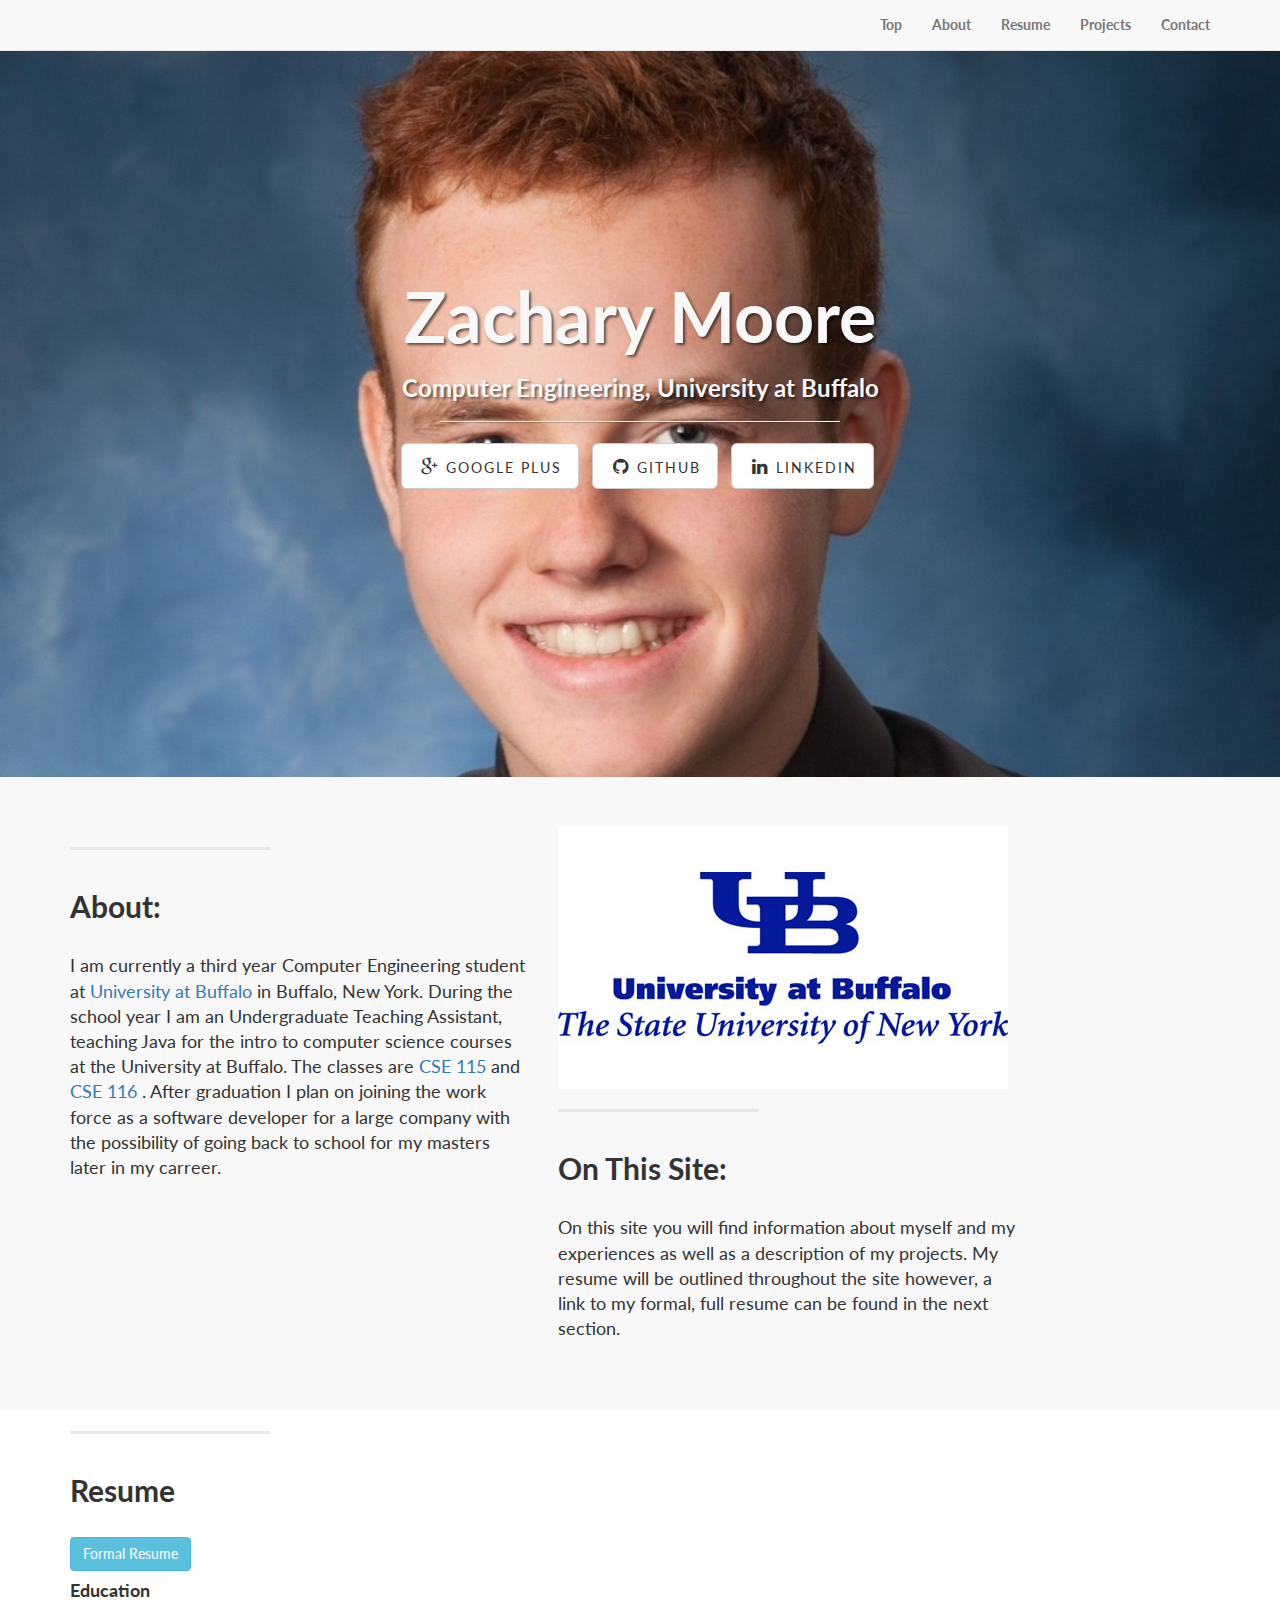
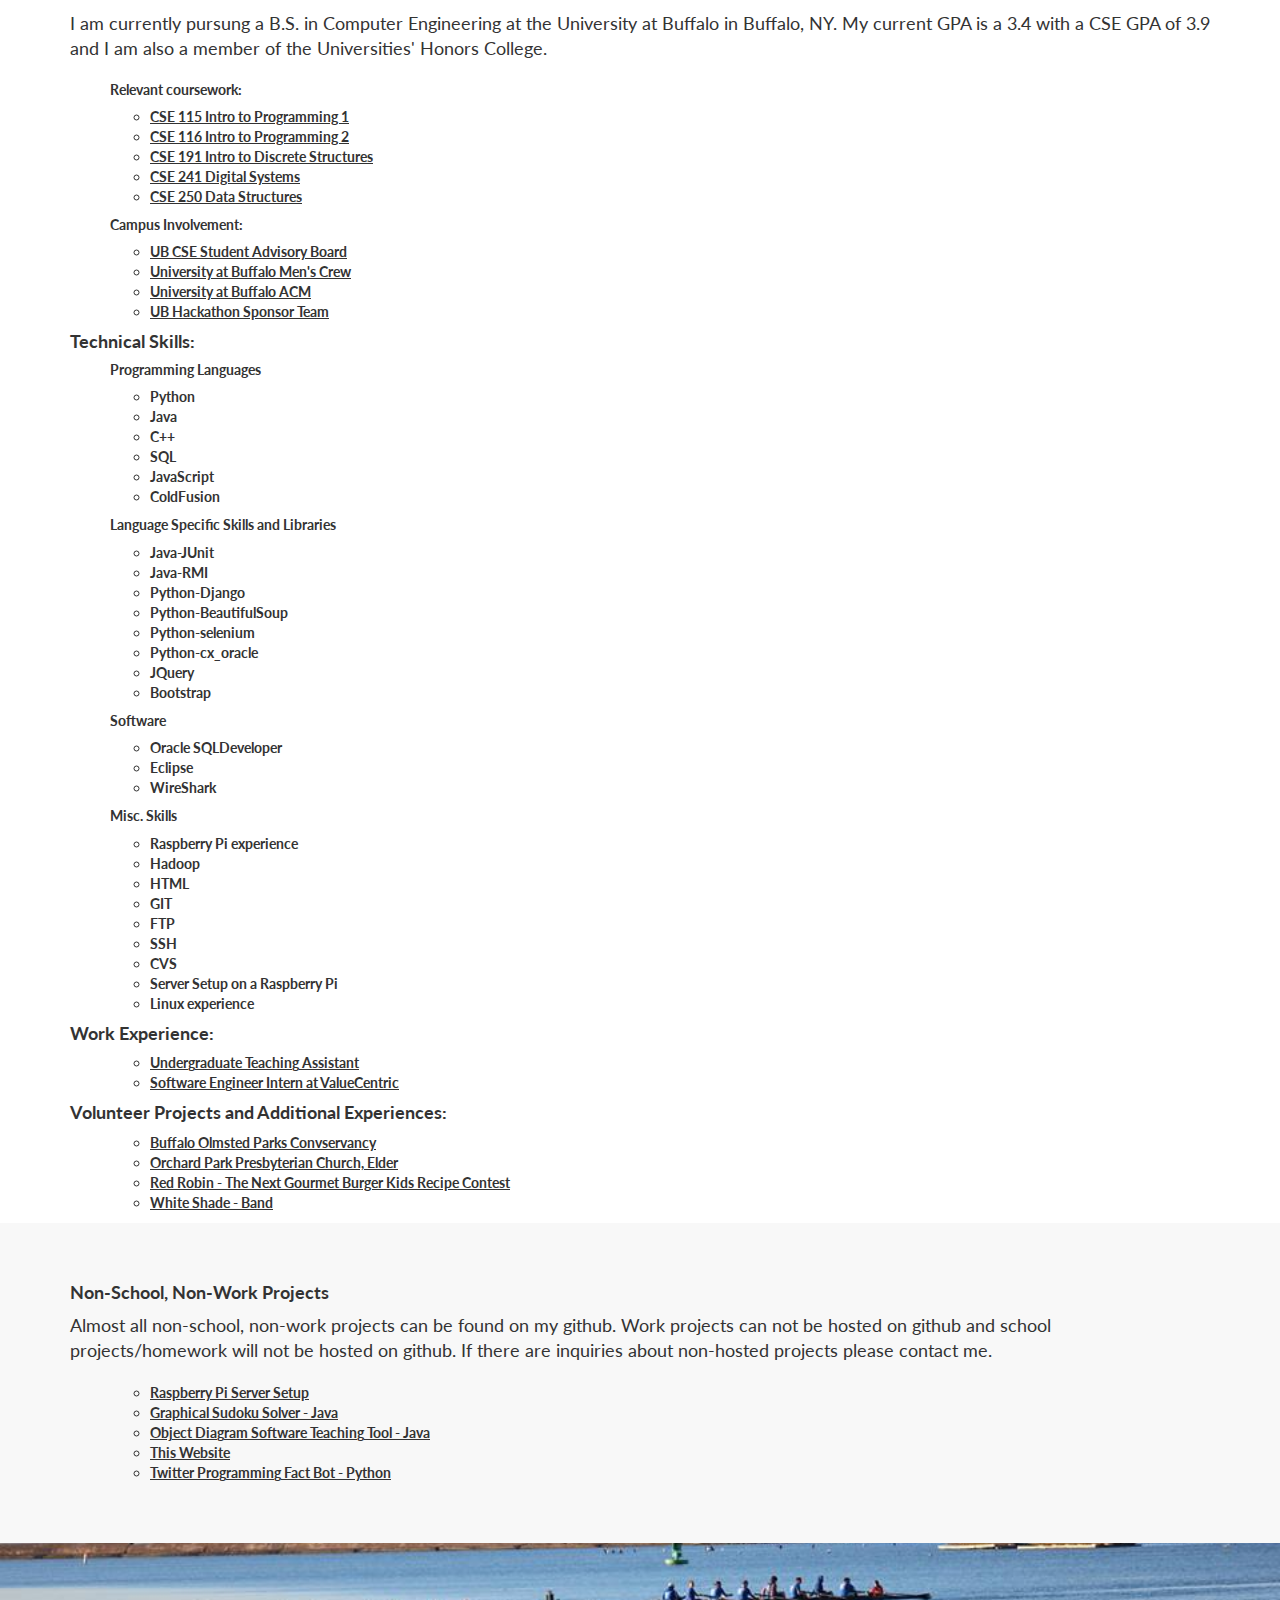
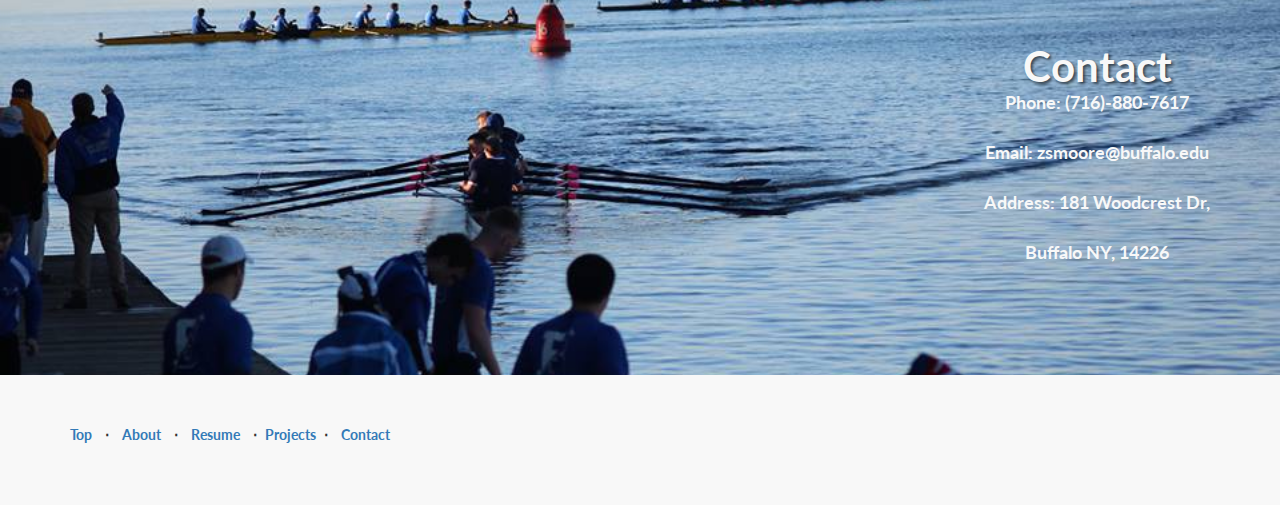
<file: website1.0/index.html>
<!DOCTYPE html>
<html lang="en">

<head>

    <meta charset="utf-8">
    <meta http-equiv="X-UA-Compatible" content="IE=edge">
    <meta name="viewport" content="width=device-width, initial-scale=1">
    <meta name="description" content="">
    <meta name="author" content="">

    <title>Zachary Moore</title>

    <!-- Bootstrap Core CSS -->
    <link href="css/bootstrap.min.css" rel="stylesheet">

    <!-- Custom CSS -->
    <link href="css/landing-page.css" rel="stylesheet">

    <!-- Custom Fonts -->
    <link href="font-awesome/css/font-awesome.min.css" rel="stylesheet" type="text/css">
    <link href="http://fonts.googleapis.com/css?family=Lato:300,400,700,300italic,400italic,700italic" rel="stylesheet" type="text/css">


</head>

<body>

    <!-- Navigation -->
    <nav class="navbar navbar-default navbar-fixed-top topnav" role="navigation">
        <div class="container topnav">
            <!-- Brand and toggle get grouped for better mobile display -->
            <div class="navbar-header">
                <button type="button" class="navbar-toggle" data-toggle="collapse" data-target="#bs-example-navbar-collapse-1">
                    <span class="sr-only">Toggle navigation</span>
                    <span class="icon-bar"></span>
                    <span class="icon-bar"></span>
                    <span class="icon-bar"></span>
                </button>
                
            </div>
            <!-- Collect the nav links, forms, and other content for toggling -->
            <div class="collapse navbar-collapse" id="bs-example-navbar-collapse-1">
                <ul class="nav navbar-nav navbar-right">
                    <li>
                        <a href="#top">Top</a>
                    </li>
                    <li>
                        <a href="#about">About</a>
                    </li>
                    <li>
                        <a href="#resume">Resume</a>
                    </li>
                    <li>
                        <a href="#projects">Projects</a>
                    </li>
                    <li>
                        <a href="#contact">Contact</a>
                    </li>
                </ul>
            </div>
            <!-- /.navbar-collapse -->
        </div>
        <!-- /.container -->
    </nav>


    <!-- Header -->
    <a name="top"></a>
    <div class="intro-header img-responsive">
        <div class="container">

            <div class="row">
                <div class="col-lg-12">
                    <div class="intro-message">
                        <h1>Zachary Moore</h1>
                        <h3>Computer Engineering, University at Buffalo</h3>
                        <hr class="intro-divider">
                        <ul class="list-inline intro-social-buttons">
                            <li>
                                <a href="https://plus.google.com/118118641404265965986" class="btn btn-default btn-lg"><i class="fa fa-google-plus fa-fw"></i> <span class="network-name">Google Plus</span></a>
                            </li>
                            <li>
                                <a href="https://github.com/zsmoore" class="btn btn-default btn-lg"><i class="fa fa-github fa-fw"></i> <span class="network-name">Github</span></a>
                            </li>
                            <li>
                                <a href="https://www.linkedin.com/in/zachary-moore-258a3310a" class="btn btn-default btn-lg"><i class="fa fa-linkedin fa-fw"></i> <span class="network-name">Linkedin</span></a>
                            </li>
                        </ul>
                    </div>
                </div>
            </div>

        </div>
        <!-- /.container -->

    </div>
    <!-- /.intro-header -->

    <!-- Page Content -->

    <a name="about"></a>
    <div class="content-section-a">

        <div class="container">
            <div class="row">
                <div class="col-lg-5  col-sm-6">
                    <hr class="section-heading-spacer">
                    <div class="clearfix"></div>
                    <h2 class="section-heading">About:</h2>
                    <p class="lead">I am currently a third year Computer Engineering student at 
                    <a class="textLink" target="blank" href="http://www.buffalo.edu">University at Buffalo</a>
                    in Buffalo, New York.  During the school year I am an Undergraduate Teaching Assistant, teaching Java for the intro to computer science courses at the University at Buffalo.  The classes are 
                    <a class="textLink" target="blank" href="http://www.undergrad-catalog.buffalo.edu/courses/?abbr=CSE&num=115">CSE 115</a> 
                    and 
                    <a class="textLink" target="blank" href="http://www.undergrad-catalog.buffalo.edu/courses/?abbr=CSE&num=116">CSE 116</a>
                    .
                    After graduation I plan on joining the work force as a software developer for a large company with the possibility of going back to school for my masters later in my carreer.
                    </p>
                </div>
                <div class="col-lg-5 col-sm-6">
                    <img class="img-responsive" src="img/UBLOGO.jpeg" alt="">
                </div>
                <div class="col-lg-5 col-sm-6">
                    <hr class="section-heading-spacer">
                    <div class="clearfix"></div>
                    <h2 class="section-heading">On This Site:</h2>
                    <p class="lead">On this site you will find information about myself and my experiences as well as a description of my projects.  My resume will be outlined throughout the site however, a link to my formal, full resume can be found in the next section.
                    </p>
                </div>
            </div>
        </div>

    </div>



    <a name="resume"></a>
    <div class=content-section-b">

        <div class="container">
            <div class="col">
                <div class="row-center">
                    <hr class="section-heading-spacer">
                    <div class="clearfix"></div>
                    <h2 class="section-heading">Resume</h2>
                    <a class="btn btn-info" target="blank" href="https://drive.google.com/file/d/0BxFweanS_CP-RWp1a0F5Z29BUUE/view?usp=sharing">Formal Resume</a>
                    <h4>Education</h4>
                    <p class="lead">
                        I am currently pursung a B.S. in Computer Engineering at the University at Buffalo in Buffalo, NY.  My current GPA is a 3.4 with a CSE GPA of 3.9 and I am also a member of the Universities' Honors College.
                    </p>
                    <ul>
                        <h5>Relevant coursework:</h5>
                    </ul> 
                        <ul id="coursework">                        
                           <ul> 
                            <li class="courseTitle">CSE 115 Intro to Programming 1</li>
                                <li style="display: none;" class="courseDescription">
                                    Intro to programming taught in Java.  A course that I enjoyed so much I decided to apply, and was accepted as a TA for the course.
                                </li>                            
                            </ul>

                            <ul>
                            <li class="courseTitle">CSE 116 Intro to Programming 2</li>
                                <li style="display: none;" class="courseDescription">
                                    Intro to programming 2 taught in Java as well.  More in-depth Java as well as basic data structure discussion.  I also am a TA for this course.
                                </li>
                           </ul>

                           <ul>
                            <li class="courseTitle">CSE 191 Intro to Discrete Structures</li>
                                <li style="display: none;" class="courseDescription">
                                    Basic Logic course as well as intro to algorithms with in-depth processor architecture discussion.
                                </li>
                            </ul>

                            <ul>
                            <li class="courseTitle">CSE 241 Digital Systems</li>
                                <li style="display: none;" class="courseDescription">
                                    Intro into basic systems as well as how low-level machines work.  Gained knowledge in verilog.
                                </li>
                            </ul>

                            <ul>
                            <li class="courseTitle">CSE 250 Data Structures</li>
                                <li style="display: none;" class="courseDescription">
                                    In-depth data structures course.  Very project oriented. Gained knowledge in C++ as well as Python.  Also gained a vast amount of knowledge on data structures.
                                </li>
                            </ul>

                        </ul>
                    <ul>
                        <h5>Campus Involvement:</h5>
                    </ul>
                    <ul id="involvement">
                        <ul>
                            <li class="courseTitle">UB CSE Student Advisory Board</li>
                                <li style="display: none;" class="courseDescription">
                                    From Summer 2016 - Present.
                                    <p></p>
                                    Elected onto Advisory Board and recommended by CSE faculty.
                                    <p></p>
                                    Advise Director of Undergraduate Studies on any issues related to undergrads.
                                    <p></p>
                                    Help organize CS Ed Week.
                                    <p></p>
                                    Sounding board for the Director of Undergraduate studies to get quick feedback on undergrad issues.
                                </li>
                        </ul>
                        <ul>
                            <li class="courseTitle">University at Buffalo Men's Crew</li>
                                <li style="display: none;" class="courseDescription">
                                    From September 2014 - June 2015.
                                    <p></p> 
                                    Learned to prioritize assignments by managing time between academics and athletics.
                                    <p></p>
                                    Learned to communicate, motivate, and direct teammates in diverse ways to a variety of personalities.
                                    <p></p>
                                    Received criticism constrictively to persevere through adversity.
                                </li>
                         </ul>

                         <ul>
                            <li class="courseTitle">University at Buffalo ACM</li>
                                <li style="display: none;" class="courseDescription">
                                    Attend meetings and vote on important topics and upcoming events.
                                </li>
                         </ul>

                         <ul>
                            <li class="courseTitle">UB Hackathon Sponsor Team</li>
                                <li style="display: none;" class="courseDescription">
                                    Call various companies in an effort to get sponsorship for UB's annual Hackathon.
                                </li>
                         </ul>

                     </ul>

                    <h4>Technical Skills:</h4>          
                        <ul>
                            <h5>Programming Languages</h5>
                                <ul>
                                   <li>Python</li>
                                   <li>Java</li>
                                   <li>C++</li>
                                   <li>SQL</li>
                                   <li>JavaScript</li>
                                   <li>ColdFusion</li>
                                </ul>
                            <h5>Language Specific Skills and Libraries</h5>
                                <ul>
                                    <li>Java-JUnit</li>
                                    <li>Java-RMI</li>
                                    <li>Python-Django</li>
                                    <li>Python-BeautifulSoup</li>
                                    <li>Python-selenium</li>
                                    <li>Python-cx_oracle</li>
                                    <li>JQuery</li>
                                    <li>Bootstrap</li>
                                </ul>
                            <h5>Software</h5>
                                <ul>
                                    <li>Oracle SQLDeveloper</li>
                                    <li>Eclipse</li>
                                    <li>WireShark</li>
                                </ul>
                            <h5>Misc. Skills</h5>
                                <ul>
                                    <li>Raspberry Pi experience</li>
                                    <li>Hadoop</li>
                                    <li>HTML</li>
                                    <li>GIT</li>
                                    <li>FTP</li>
                                    <li>SSH</li>
                                    <li>CVS</li>
                                    <li>Server Setup on a Raspberry Pi</li>
                                    <li>Linux experience</li>
                                </ul>
                        </ul>
                    <h4>Work Experience:</h4>
                        <ul id="workExperience">
                            <ul>
                                <li class="courseTitle">Undergraduate Teaching Assistant</li>
                                    <li style="display: none;" class="courseDescription">
                                        August 2015 - Present
                                        <p></p>
                                        Taught Intro to Programming 1 and 2 to labs of 30 Students.
                                        <p></p>
                                        Provided weekly office hours for struggling students.
                                        <p></p>
                                        Planned and held review sessions for tests.
                                    </li>
                            </ul>
                            <ul>
                                <li class="courseTitle">Software Engineer Intern at ValueCentric</li>
                                    <li style="display: none;" class="courseDescription">
                                        May 2016 - September 2016
                                        <p></p>
                                        Gained knowledge and worked with Oracle database and SQL.
                                        <p></p>
                                        Reinforced and increased knowledge in Python porgramming.
                                        <p></p>
                                        Gained knowledge in web crawling and learned how to use various python libraries to assist in the goal.
                                        <p></p>
                                        Learned Web Development using Python and Django as well as javascript, Jquery, and HTML.
                                        <p></p>
                                        Helped develop a proof of concept project with Hadoop.
                                    </li>
                            </ul>
                        </ul>
                    <h4>Volunteer Projects and Additional Experiences:</h4>
                        <ul id="volExp">
                            <ul>
                                <li class="courseTitle">Buffalo Olmsted Parks Convservancy</li>
                                    <li style="display: none;" class="courseDescription">
                                        September 2014 - December 2014
                                        <p></p>
                                        Helped clean up parks around Buffalo.
                                        <p></p>
                                        Communicated with citizens around the parks to teach about the issues at hand.
                                    </li>
                            </ul>
                            
                            <ul>
                                <li class="courseTitle">Orchard Park Presbyterian Church, Elder</li>
                                    <li style="display: none;" class="courseDescription">
                                        December 2010 - February 2012
                                        <p></p>
                                        Youngest member elected to the board of Elders which leads the church.
                                        <p></p>
                                        Learned how to make decisions for a large group of individuals.
                                        <p></p>
                                        Gained public speaking experience.
                                        <p></p>
                                        Gained confidence when dealing with a variety of aged individuals.
                                    </li>
                            </ul>

                            <ul>
                                <li class="courseTitle">Red Robin - The Next Gourmet Burger Kids Recipe Contest</li>
                                    <li style="display: none;"class="courseDescription">
                                        2007
                                        <p></p>
                                        Created a Burger Recipe which was chosen as second best out of the entire country.
                                        <p></p>
                                        Demonstrated drive and creativity at the young age of 11.
                                        <p></p>
                                        Reinforced desire to create and experiment with new experiences.
                                    </li>
                            </ul>
                            <ul>
                                <li class="courseTitle">White Shade - Band</li>
                                    <li style="display: none;" class="courseDescription">
                                        2015 - Present
                                        <p></p>
                                        Play shows around Buffalo, Niagara Falls, Rochester area.
                                        <p></p>
                                        Learned more time management skills through balancing school and the band.
                                    </li>
                            </ul>
                        </ul>
                </div>
            </div>
        </div>
    </div>
    
    <a name="projects"></a>
    <div class="content-section-a">
        <div class="container">
            <div class="col">
                <div class="row-center">
                    <h4>Non-School, Non-Work Projects</h4>
                    <p class="lead">Almost all non-school, non-work projects can be found on my github.
                    Work projects can not be hosted on github and school projects/homework will not be hosted on github.  If there are inquiries about non-hosted projects please contact me.
                    <p>
                    <ul id="projectU">
                        <ul>
                            <li class="courseTitle">Raspberry Pi Server Setup</li>
                                <li style="display: none;" class="courseDescription">
                                     Senior Year Highschool 2014
                                     <p></p>
                                     Set up a website as well as a ftp, ssh server on a raspberry pi.
                                     <p></p>
                                     Kept the pi at my home and presented the finished product while at school through ssh.  Also used Java programs to demonstrate usage.
                                </li>
                        </ul>
            
                        <ul>
                            <li class="courseTitle">Graphical Sudoku Solver - Java</li>
                                <li style="display: none;" class="courseDescription">
                                    College Freshman Year Summer
                                    <p></p>
                                    As an effort to refresh myself on Java as well as help my weak point of Java, GUIs, I created a 9x9 sudoku solver.
                                    <p></p>
                                    Created using swing graphics.
                                    <p></p>
                                    User inputs any valid numbers and the solver will solve the given sudoku puzzle.
                                    <p></p>
                                    User restrictions and exception handling used.
                                </li>
                        </ul>

                        <ul>
                            <li class="courseTitle">Object Diagram Software Teaching Tool - Java</li>
                                <li style="display: none;" class="courseDescription">
                                    Sophmore Year First semester During Hackathon
                                    <p></p>
                                    During the UB Hackathon myself as well as another TA recognized an issue that students were facing in the Intro Computer Science Courses.  In an effort to help students we created a software program that would randomly generate code for students to make object diagrams based off of.
                                    <p></p>
                                    Created using swing graphics.
                                    <p></p>
                                    Randomly generates and displays valid code for an object diagram to be created off of.
                                    <p></p>
                                    User creates object diagram and there is also dynamic solution checking to assist user in getting to the correct answer.
                                    <p></p>
                                    90% of the project created in 1 night at UB hackathon.
                                </li>
                        </ul>
                        <ul>
                            <li class="courseTitle">This Website</li>
                                <li style="display: none;" class="courseDescription">
                                    Sophmore Year Summer 2016
                                    <p></p>
                                    Created on vacation to showcase myself.
                                    <p></p>
                                    First usage of a full bootstrap website.
                                    <p></p>
                                    Created on a flight back from Florida.
                                </li>
                        </ul>

                        <ul>
                            <li class="courseTitle">Twitter Programming Fact Bot - Python</li>
                                <li style="display: none;" class="courseDescription">
                                    Sophmore Year Summer
                                    <p></p>
                                    WORK IN PROGRESS
                                </li>
                        </ul>
                    </ul>
                </div>
            </div>
        </div>
    </div>
   
	<a  name="contact"></a>
    <div class="banner">

        <div class="container">

            <div class="col">
                <div class="row-center">
                    <h3 style="text-align:center;">Contact</h3>
                    <p style="text-align:center;">
                        Phone:
                        <b>(716)-880-7617</b>
                        <br></br>
                        Email:
                        <a href="mailto:zsmoore@buffalo.edu" style="color:#f8f8f8;">
                            <b>zsmoore@buffalo.edu</b>
                        </a>
                        <br></br>
                        Address: 181 Woodcrest Dr,
                        <br></br>
                        Buffalo NY, 14226
                    </p>
                </div>
            </div>
        </div>
    </div>

    <!-- /.banner -->

    <!-- Footer -->
    <footer>
        <div class="container">
            <div class="row">
                <div class="col-lg-12">
                    <ul class="list-inline">
                        <li>
                            <a href="#top">Top</a>
                        </li>
                        <li class="footer-menu-divider">&sdot;</li>
                        <li>
                            <a href="#about">About</a>
                        </li>
                        <li class="footer-menu-divider">&sdot;</li>
                        <li>
                            <a href="#resume">Resume</a>
                        </li>
                        <li class="footer-menu-divider">&sdot;</li>
                            <a href="#projects">Projects</a>
                        </li>
                        <li class="footer-menu-divider">&sdot;</li>
                        <li>
                            <a href="#contact">Contact</a>
                        </li>
                    </ul>
                </div>
            </div>
        </div>
    </footer>

    <!-- jQuery -->
    <script src="js/jquery.js"></script>

    <!-- Bootstrap Core JavaScript -->
    <script src="js/bootstrap.min.js"></script>

    <!-- Additional js -->
    <script src="js/main.js"></script>

</body>

</html>
</file>
<file: website1.0/css/landing-page.css>
body,
html {
    width: 100%;
    height: 100%;
}

body,
h1,
h2,
h3,
h4,
h5,
h6 {
    font-family: "Lato","Helvetica Neue",Helvetica,Arial,sans-serif;
    font-weight: 700;
}

.topnav {
    font-size: 14px; 
}

.lead {
    font-size: 18px;
    font-weight: 400;
}

.intro-header {
    padding-top: 50px; 
    padding-bottom: 50px;
    text-align: center;
    color: #f8f8f8;
    background: url(ZachM.jpg) no-repeat center center; 
    background-size: cover;
}

.intro-message {
    position: relative;
    padding-top: 20%;
    padding-bottom: 20%;
}

.intro-message > h1 {
    margin: 0;
    text-shadow: 2px 2px 3px rgba(0,0,0,0.6);
    font-size: 5em;
}

.intro-divider {
    width: 400px;
    border-top: 1px solid #f8f8f8;
    border-bottom: 1px solid rgba(0,0,0,0.2);
}

.intro-message > h3 {
    text-shadow: 2px 2px 3px rgba(0,0,0,0.6);
}

@media(max-width:767px) {
    .intro-message {
        padding-bottom: 15%;
    }

    .intro-message > h1 {
        font-size: 3em;
    }

    ul.intro-social-buttons > li {
        display: block;
        margin-bottom: 20px;
        padding: 0;
    }

    ul.intro-social-buttons > li:last-child {
        margin-bottom: 0;
    }

    .intro-divider {
        width: 100%;
    }
}

.network-name {
    text-transform: uppercase;
    font-size: 14px;
    font-weight: 400;
    letter-spacing: 2px;
}

.content-section-a {
    padding: 50px 0;
    background-color: #f8f8f8;
}

.content-section-b {
    padding: 50px 0;
    border-top: 1px solid #e7e7e7;
    border-bottom: 1px solid #e7e7e7;
}

.section-heading {
    margin-bottom: 30px;
}

.section-heading-spacer {
    float: left;
    width: 200px;
    border-top: 3px solid #e7e7e7;
}

.banner {
    padding: 100px 0;
    color: #f8f8f8;
    background: url(RowingBackground.jpg) no-repeat center center;
    background-size: cover;
    
}

.banner h3 {
    margin: 0;
    text-shadow: 2px 2px 3px rgba(0,0,0,0.6);
    font-size: 3em;
    
}

.banner .col {
    float: right;
}

.banner ul {
    margin-bottom: 0;
}

.banner-social-buttons {
    float: right;
    margin-top: 0;
}

.banner p{
    font-size: 125%;
}

.courseTitle {
    text-decoration: underline;
    cursor: pointer;
    transition: all 0.5s ease;
}

.courseTitle:hover{
    color: #F26101;
    text-decoration : none;
}

.courseDescription {
    margin: 10px;
    padding-left: 2cm;
    text-decoration: none;
    list-style-type: none;
}

@media(max-width:1199px) {
    ul.banner-social-buttons {
        float: left;
        margin-top: 15px;
    }
}

@media(max-width:767px) {
    .banner h3 {
        margin: 0;
        text-shadow: 2px 2px 3px rgba(0,0,0,0.6);
        font-size: 3em;
    }

    ul.banner-social-buttons > li {
        display: block;
        margin-bottom: 20px;
        padding: 0;
    }

    ul.banner-social-buttons > li:last-child {
        margin-bottom: 0;
    }
}

footer {
    padding: 50px 0;
    background-color: #f8f8f8;
}

p.copyright {
    margin: 15px 0 0;
}
</file>
